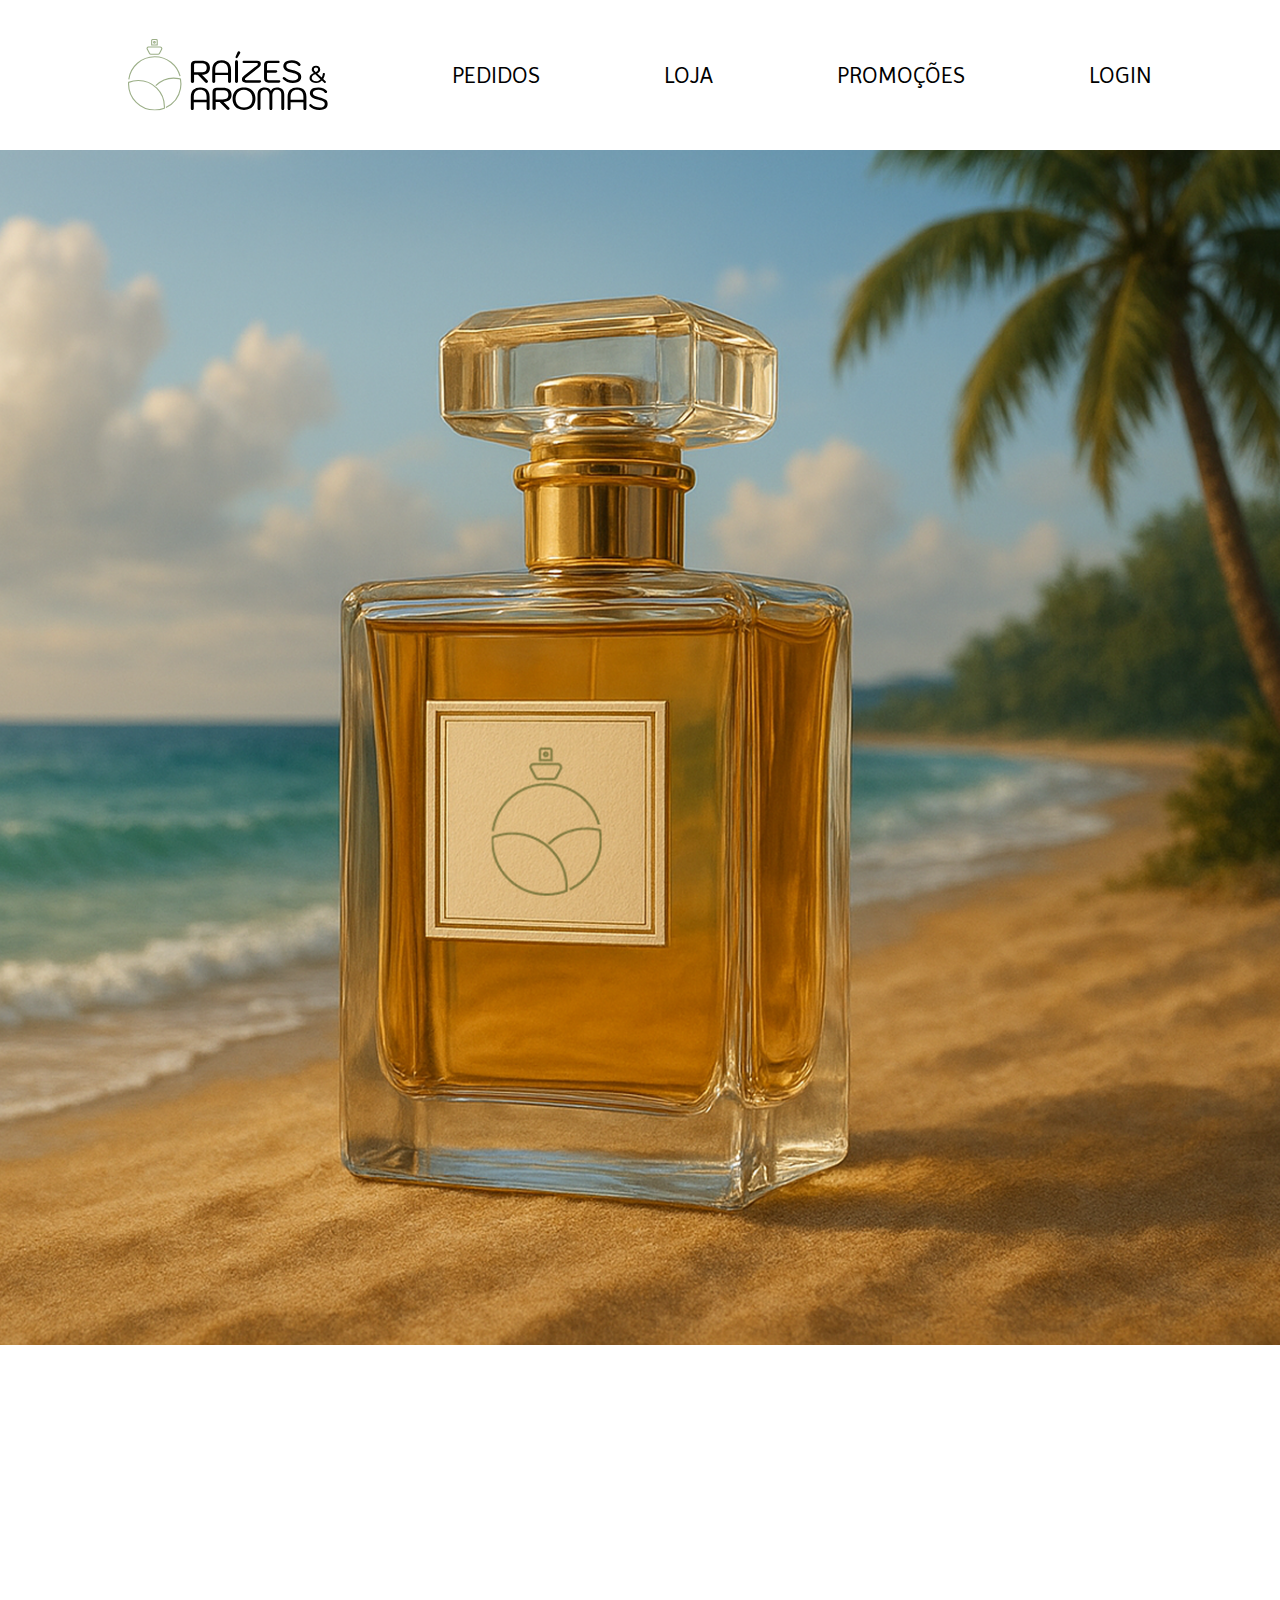
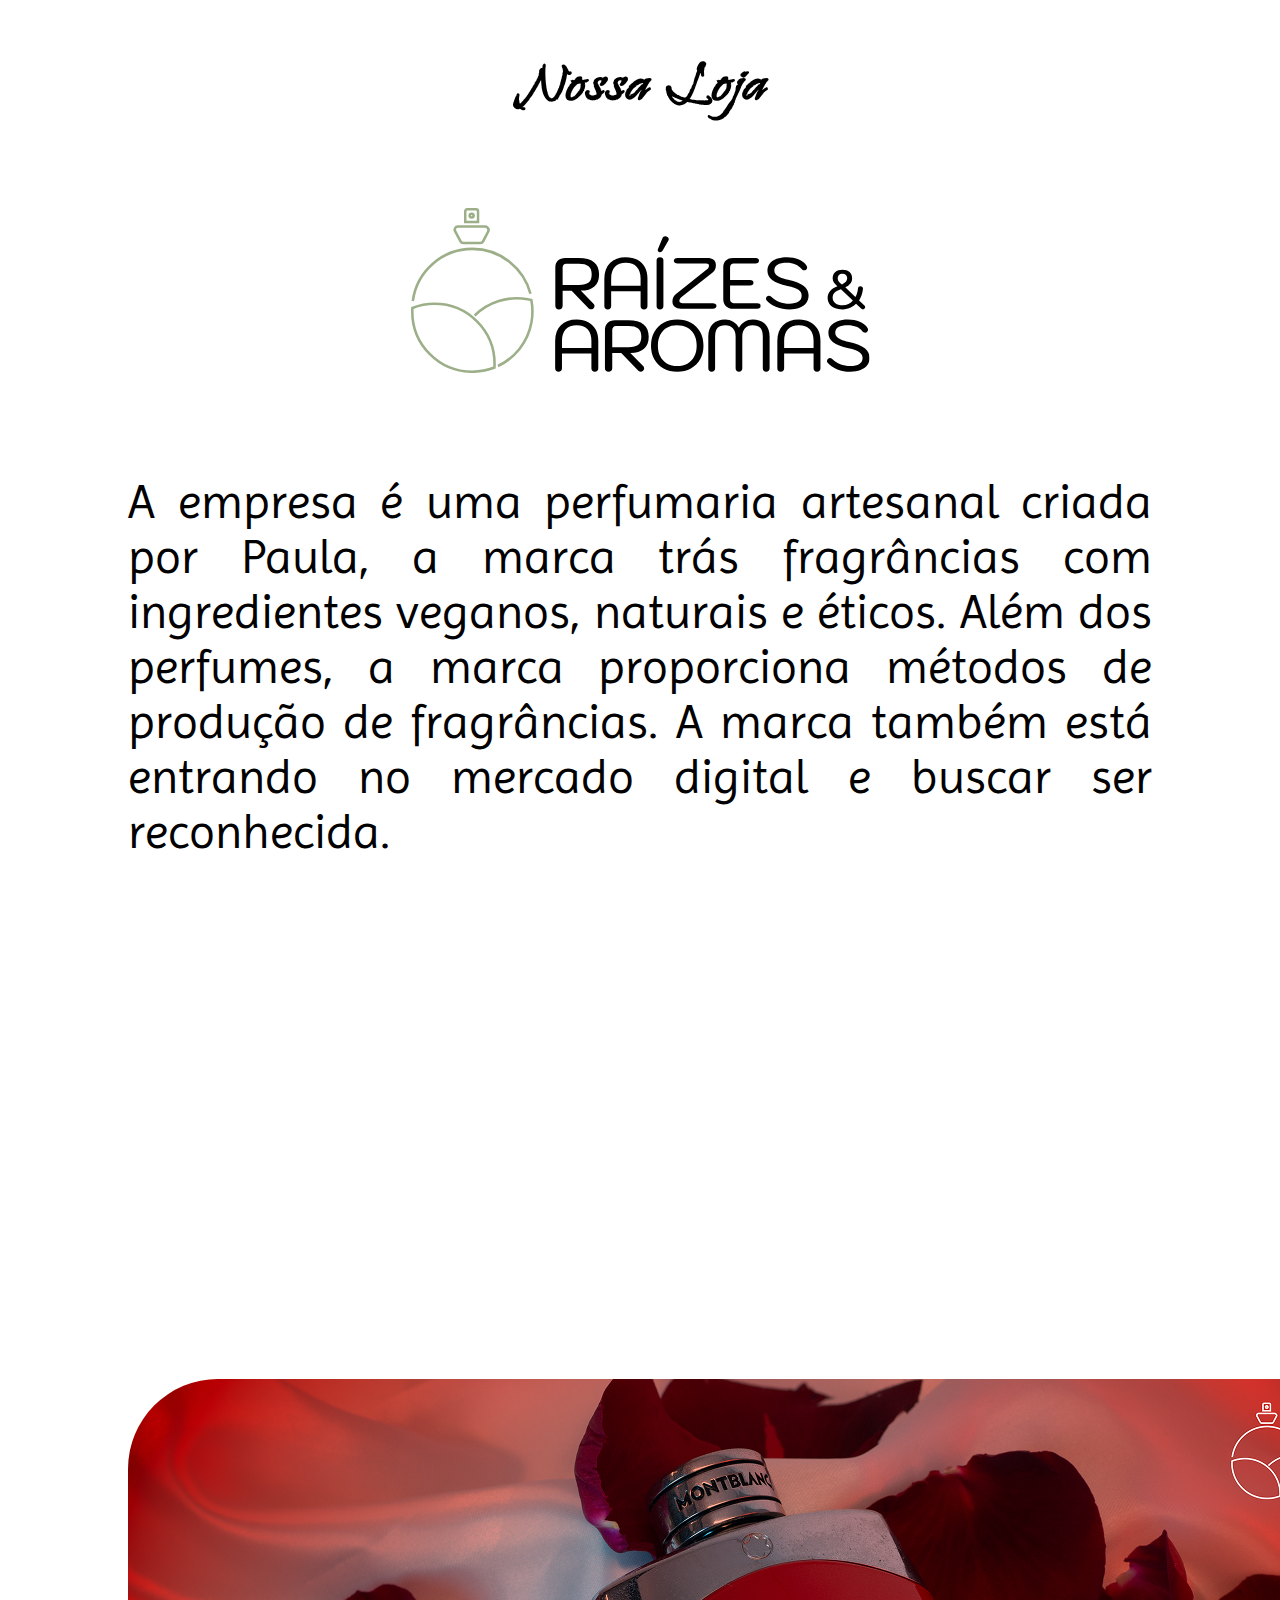
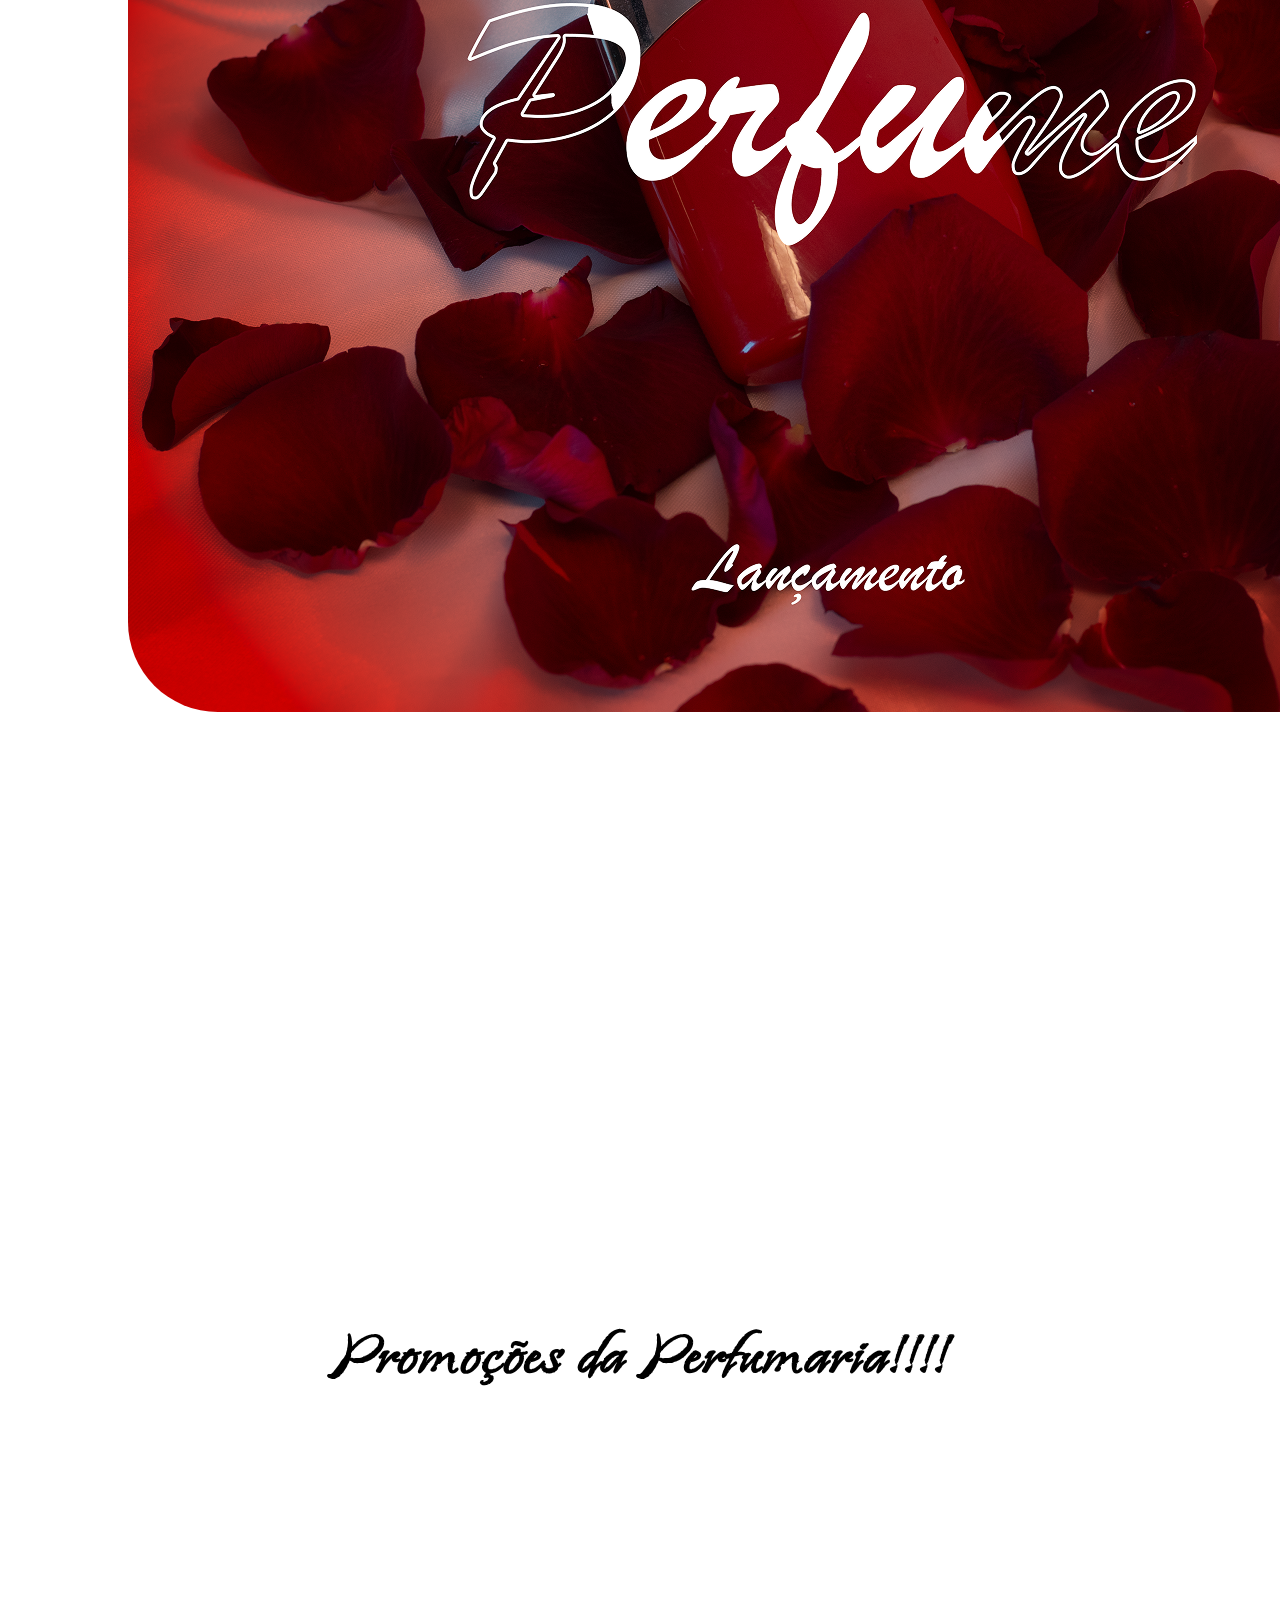
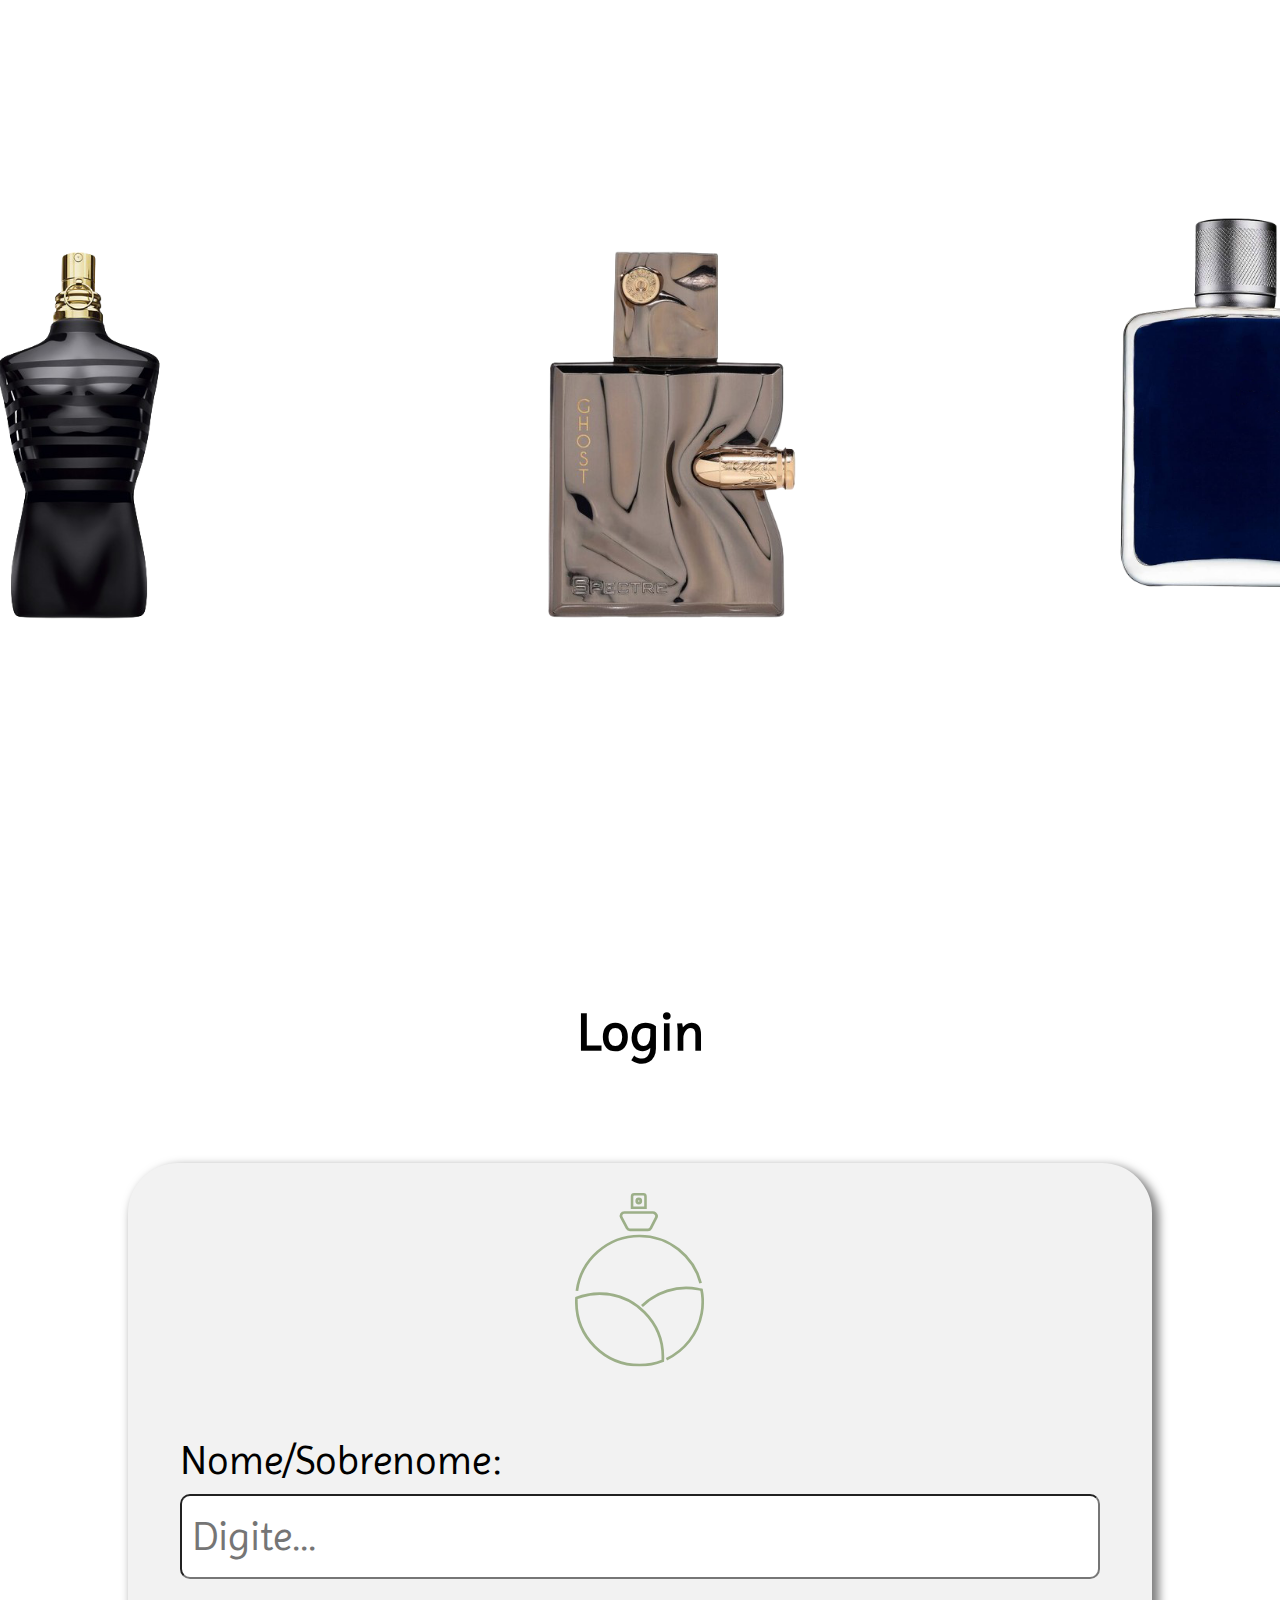
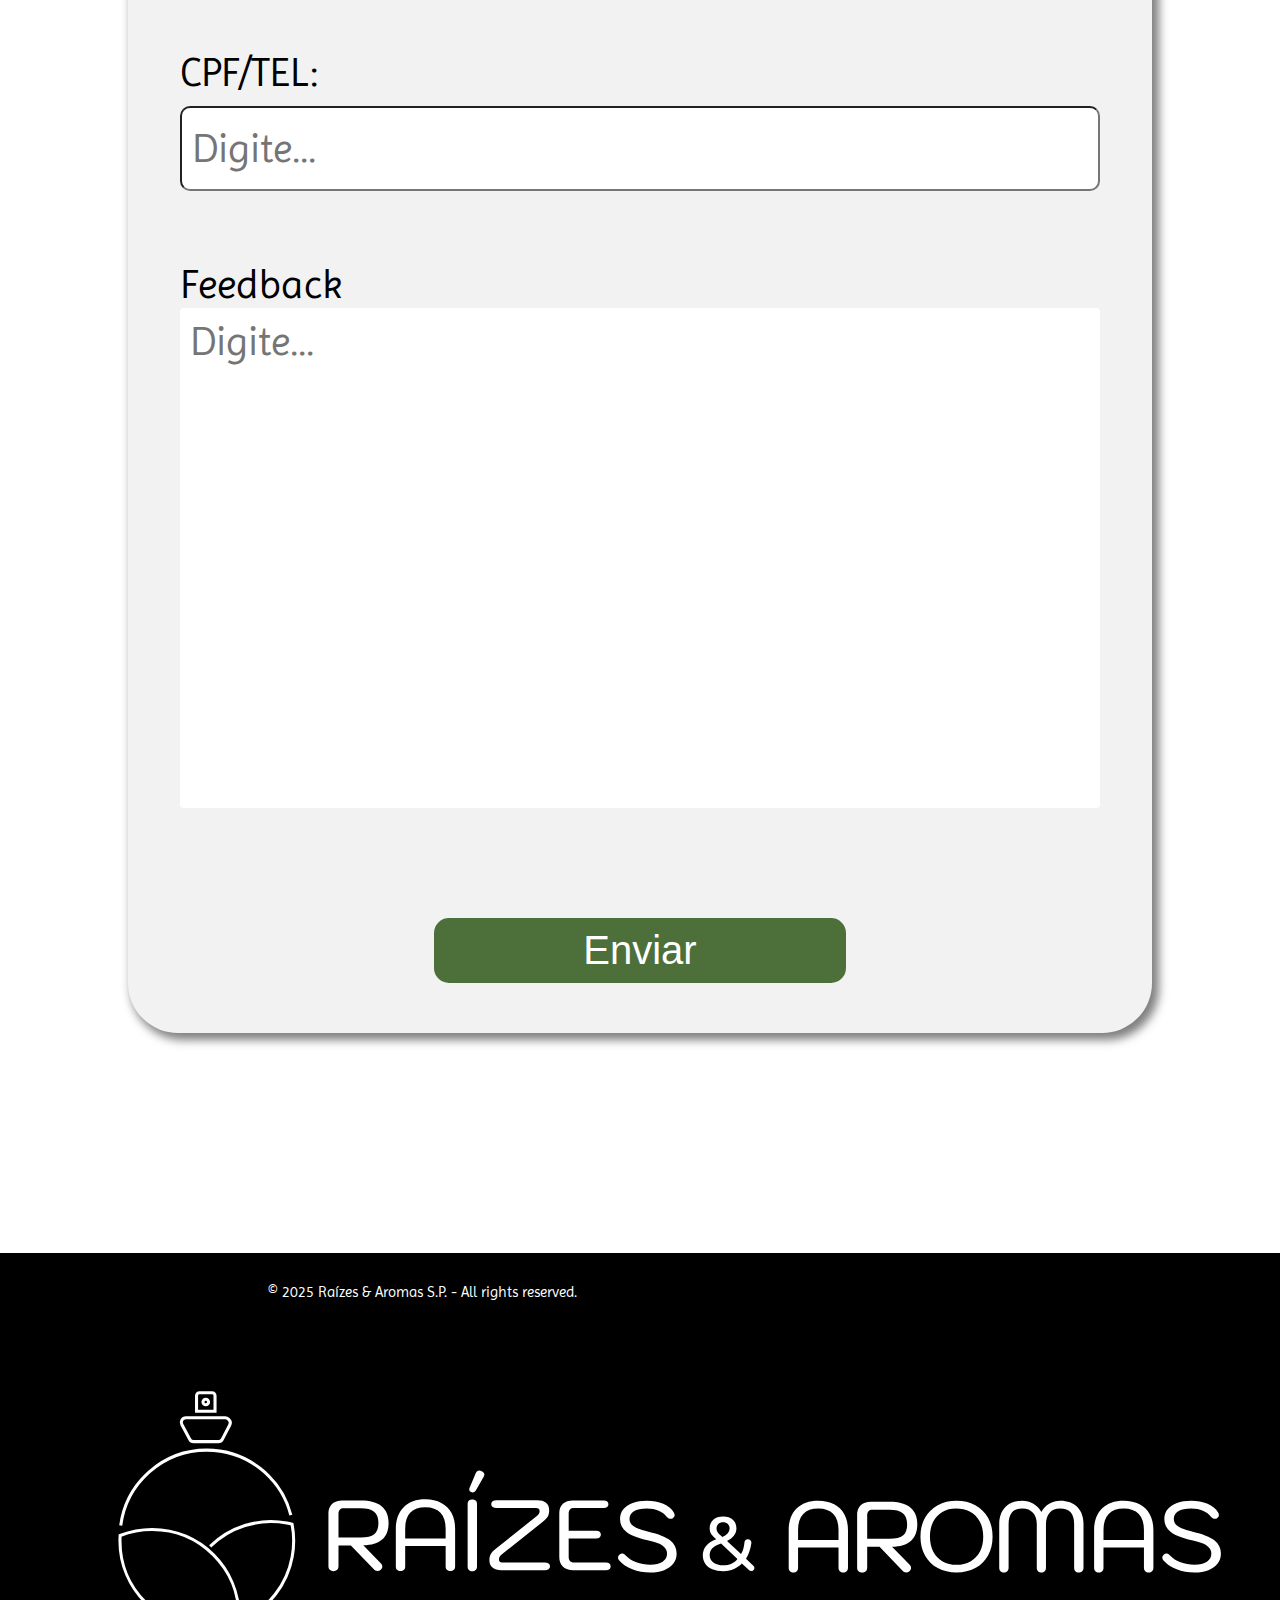
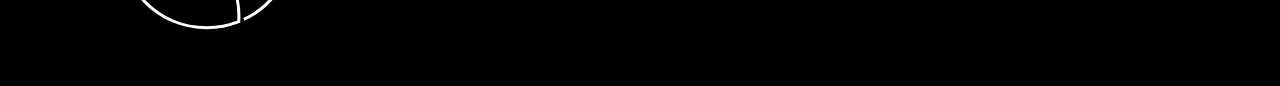
<file: index.html>
<!DOCTYPE html>
<html lang="pt-BR">

<head>
    <!-- Config Base  -->
    <meta charset="UTF-8">
    <meta name="viewport" content="width=device-width, initial-scale=1.0">
    <title>Raízes e Aromas</title>
    <link rel="Shortcut icon" href="SVG/Favicon.svg" type="img/x-icon">

    <link rel="stylesheet" href="style.css">

    <script src="script.js" defer></script>
</head>

<body>
    <main>
        <div id="sombra"></div>
        <header class="espaco-lateral">
            <img src="./SVG/Raizes e aromas logo.svg" alt="Logo da Raizes e Aromas">

            <nav id="menu" class="menu">
                <a href="#Pedidos">Pedidos</a>
                <a href="#Sobre-Loja">Loja</a>
                <a href="#Promoções">Promoções</a>
                <a href="#Login">Login</a>
            </nav>

            <button id="menu_botao" onclick="abreFechaMenu()">
                <svg id="icone-barras" xmlns="http://www.w3.org/2000/svg"
                    viewBox="0 0 640 640"><!--!Font Awesome Free v7.1.0 by @fontawesome - https://fontawesome.com License - https://fontawesome.com/license/free Copyright 2025 Fonticons, Inc.-->
                    <path
                        d="M96 160C96 142.3 110.3 128 128 128L512 128C529.7 128 544 142.3 544 160C544 177.7 529.7 192 512 192L128 192C110.3 192 96 177.7 96 160zM96 320C96 302.3 110.3 288 128 288L512 288C529.7 288 544 302.3 544 320C544 337.7 529.7 352 512 352L128 352C110.3 352 96 337.7 96 320zM544 480C544 497.7 529.7 512 512 512L128 512C110.3 512 96 497.7 96 480C96 462.3 110.3 448 128 448L512 448C529.7 448 544 462.3 544 480z" />
                </svg>

                <svg id="icone-x" xmlns="http://www.w3.org/2000/svg"
                    viewBox="0 0 640 640"><!--!Font Awesome Pro v7.1.0 by @fontawesome - https://fontawesome.com License - https://fontawesome.com/license (Commercial License) Copyright 2025 Fonticons, Inc.-->
                    <path
                        d="M504.6 148.5C515.9 134.9 514.1 114.7 500.5 103.4C486.9 92.1 466.7 93.9 455.4 107.5L320 270L184.6 107.5C173.3 93.9 153.1 92.1 139.5 103.4C125.9 114.7 124.1 134.9 135.4 148.5L278.3 320L135.4 491.5C124.1 505.1 125.9 525.3 139.5 536.6C153.1 547.9 173.3 546.1 184.6 532.5L320 370L455.4 532.5C466.7 546.1 486.9 547.9 500.5 536.6C514.1 525.3 515.9 505.1 504.6 491.5L361.7 320L504.6 148.5z" />
                </svg>

            </button>
        </header>

    </main>

    <div class="Banner-Inicial">
        <img src="./IMG/Imagem Banner 1.png" alt="Banner da Loja Inicial">
    </div>

    <div class="Título-Loja">
        <h2>Nossa Loja</h2>
    </div>

    <div id="Favicon" class="espaco-lateral">
        <img src="./SVG/Raizes e aromas logo.svg" alt="Favicon Negativo">
    </div>
    <section id="Sobre-Loja" class="espaco-lateral">

        <div id="Loja">
            <p>A empresa é uma perfumaria artesanal criada por Paula, a marca trás fragrâncias com ingredientes veganos,
                naturais e éticos. Além dos perfumes, a marca proporciona métodos de produção de fragrâncias.
                A marca também está entrando no mercado digital e buscar ser reconhecida.</p>
        </div>

    </section>

    <div id="promo" class="espaco-lateral">
        <img src="./IMG/Perfume Produto 3.png" alt="Imagem Ilustrativa">
    </div>

    <section id="Promoções" class="espaco-lateral">
        <h1>Promoções da Perfumaria!!!!</h1>
    </section>

    <main>
        <section id="Produtos" class="espaco-lateral">

            <!-- Tentei animar igual do figma e não Conseguir -->

            <div class="card">
                <img src="./IMG/Jean paul Gaultier copiar.png" alt="Porto Ray">
                <strong>
                    <h3>Perfume: Porto Ray</h3>
                </strong>
                <p>220 - 200</p>
            </div>

            <div class="card">
                <img src="./IMG/Ghost Perfume copiar.png" alt="Ghoster">
                <strong>
                    <h3>Perfume: Ghoster</h3>
                </strong>
                <p>220 - 200</p>
            </div>

            <div class="card">
                <img src="./IMG/Homem Essence copiar.png" alt="BodyBlue">
                <strong>
                    <h3>Perfume: BodyBlue</h3>
                </strong>
                <p>200 - 180</p>
            </div>

        </section>

        <div class="título">
            <h2>Login</h2>
        </div>

        <section id="Login" class="espaco-lateral">


            <form action="">
                <img src="./SVG/Favicon.svg" alt="Logo Favicon">
                <div class="campo">
                    <label for="campo-nome">Nome/Sobrenome:</label>
                    <input type="text" id="campo-nome" placeholder="Digite...">
                    <!-- <img src="./IMG/Favicon.png" alt="Favicon"> -->
                </div>

                <div class="campo">
                    <label for="campo-email">CPF/TEL:</label>
                    <input type="email" id="campo-email" placeholder="Digite...">
                </div>

                <div class="campo-descricao">
                    <label for="campo-texto">Feedback</label>
                    <textarea id="campo-texto" placeholder="Digite..." cols="50" rows="10"></textarea>
                </div>

                <button type="submit">Enviar</button>
            </form>

        </section>

    </main>

    <footer>
        <div class="espaco-lateral">
            <p>© 2025 Raízes & Aromas S.P. - All rights reserved.</p>
            <div class="icones-redes">
                <a href="https://www.instagram.com/raizes.e.aromas?igsh=ZDYzcmw1a2x6NHhu_/">
                    <svg xmlns="http://www.w3.org/2000/svg" width="60" height="60" fill="currentColor"
                        class="bi bi-instagram" viewBox="0 0 16 16">
                        <path
                            d="M8 0C5.829 0 5.556.01 4.703.048 3.85.088 3.269.222 2.76.42a3.9 3.9 0 0 0-1.417.923A3.9 3.9 0 0 0 .42 2.76C.222 3.268.087 3.85.048 4.7.01 5.555 0 5.827 0 8.001c0 2.172.01 2.444.048 3.297.04.852.174 1.433.372 1.942.205.526.478.972.923 1.417.444.445.89.719 1.416.923.51.198 1.09.333 1.942.372C5.555 15.99 5.827 16 8 16s2.444-.01 3.298-.048c.851-.04 1.434-.174 1.943-.372a3.9 3.9 0 0 0 1.416-.923c.445-.445.718-.891.923-1.417.197-.509.332-1.09.372-1.942C15.99 10.445 16 10.173 16 8s-.01-2.445-.048-3.299c-.04-.851-.175-1.433-.372-1.941a3.9 3.9 0 0 0-.923-1.417A3.9 3.9 0 0 0 13.24.42c-.51-.198-1.092-.333-1.943-.372C10.443.01 10.172 0 7.998 0zm-.717 1.442h.718c2.136 0 2.389.007 3.232.046.78.035 1.204.166 1.486.275.373.145.64.319.92.599s.453.546.598.92c.11.281.24.705.275 1.485.039.843.047 1.096.047 3.231s-.008 2.389-.047 3.232c-.035.78-.166 1.203-.275 1.485a2.5 2.5 0 0 1-.599.919c-.28.28-.546.453-.92.598-.28.11-.704.24-1.485.276-.843.038-1.096.047-3.232.047s-2.39-.009-3.233-.047c-.78-.036-1.203-.166-1.485-.276a2.5 2.5 0 0 1-.92-.598 2.5 2.5 0 0 1-.6-.92c-.109-.281-.24-.705-.275-1.485-.038-.843-.046-1.096-.046-3.233s.008-2.388.046-3.231c.036-.78.166-1.204.276-1.486.145-.373.319-.64.599-.92s.546-.453.92-.598c.282-.11.705-.24 1.485-.276.738-.034 1.024-.044 2.515-.045zm4.988 1.328a.96.96 0 1 0 0 1.92.96.96 0 0 0 0-1.92m-4.27 1.122a4.109 4.109 0 1 0 0 8.217 4.109 4.109 0 0 0 0-8.217m0 1.441a2.667 2.667 0 1 1 0 5.334 2.667 2.667 0 0 1 0-5.334" />
                    </svg>
                </a>
            </div>
        </div>
        <img src="./SVG/Logo da Raízes.svg" alt="Logo_Horizontal">
    </footer>

    <script src="https://cdn.jsdelivr.net/npm/bootstrap@5.3.6/dist/js/bootstrap.bundle.min.js"
        integrity="sha384-j1CDi7MgGQ12Z7Qab0qlWQ/Qqz24Gc6BM0thvEMVjHnfYGF0rmFCozFSxQBxwHKO"
        crossorigin="anonymous"></script>

</body>

</html>
</file>
<file: style.css>
/* @import url('https://fonts.googleapis.com/css2?family=Imprima&display=swap');
@import url('https://fonts.googleapis.com/css2?family=Island+Moments&display=swap'); */

@font-face {
    font-family: "Imprima";
    src: url(./fonts/Imprima-Regular.ttf);
}

@font-face {
    font-family: "IslandMoments";
    src: url(./fonts/IslandMoments-Regular.ttf);
}

/* @font-face {
    font-family: ;
    src: url();
} */


* {
    margin: 0;
    padding: 0;
    box-sizing: border-box;
}

:root {
    --branco: #fff;
    --preto: #000;
    --cor-da-raizes-e-aromas: #9CAF88;
    --cor-da-paleta: #A8B5A2;
    --cor-da-paleta-Verde-Escuro: #0F5E0E;
    --cor-da-paleta-Marrom: #8B6C42;

}

.espaco-lateral {
    width: 80vw;
    max-width: 1400px;
    margin: 0 auto;

}

/* --------------Banner-------------- */

.Banner-Inicial {
    display: flex;
    justify-content: center;
    /* Para Centralizar*/

    max-width: 2560px;
    height: 1195px;
    /* Tamanho Adequado */
}

/* -------------Menu------------- */


header {
    height: 150px;
    display: flex;
    justify-content: space-between;
    align-items: center;


}

header img {
    width: 200px;

}

.menu {
    max-width: 700px;
    width: 70%;
    display: flex;
    justify-content: space-between;

}

.menu a {
    font-size: 23px;
    color: var(--preto);
    text-decoration: none;
    text-transform: uppercase;

    font-family: "Imprima";

}

.menu a #Login {
    background-color: var(--cor-da-paleta-Verde-Escuro);
    border-radius: 20px;

}

.menu a:hover {
    color: var(--cor-da-raizes-e-aromas);
    transition: 300ms;

}

/* --------------Menu de Hamburguer-------------- */

#icone-barras,
#icone-x,
#menu_botao {
    display: none;
}



/* ------------Responsividade------------ */

@media screen and (max-width: 768px) {

    #sombra {
        background-color: var(--cor-da-raizes-e-aromas);
        backdrop-filter: blur(15px);
        z-index: 1;
        position: fixed;

        width: 100vw;
        height: 100vh;
        right: -101vw;
        transition: .5s;

    }

    #menu_botao {
        display: block;
        z-index: 1;

    }

    header {
        position: relative;

    }

    header button {
        width: 50px;
        background: none;

        border: none;
        display: unset;

        cursor: pointer;
    }

    header svg {
        fill: var(--cor-da-paleta-Marrom);
    }

    #icone-barras {
        display: block;

    }

    nav.menu {
        width: 200px;
        padding: 0px 30px;
        flex-direction: column;
        justify-content: space-around;

        gap: 15px;
        position: fixed;
        top: 165px;
        right: -210px;
        z-index: 1;

        transition: .5s;

    }

    .menu a {
        color: var(--preto);
    }

}

/* .banner {
    display: flex;
    justify-content: space-evenly;
    align-items: space-between;
    justify-content: flex-start;
    align-self: flex-start;

} */

/* ------------Sobre a Loja------------ */
#Sobre-Loja {
    display: flex;
    align-items: center;
    gap: 80px;
    margin-bottom: 120px;

}

/* /* #Sobre h2 {
    margin-right: -15px;
    margin-left: 40px;
    margin-bottom: 290px; 

} */

#Sobre-Loja p {
    font-family: "Imprima";
    font-size: 48px;
    text-align: justify;
    margin-top: 300px;

}

/* ------------------------------------------ */

#Favicon {
    max-width: 460px;
    width: 40%;

    margin-top: 80px;
    justify-content: center;
    align-items: center;
    display: flex;

    /* margin-left: 600px; */
}

.Título-Loja {
    margin-top: 300px;
    font-weight: 400;
    font-size: 48px;
    margin-left: 200px;

    text-align: center;
    align-items: center;
    margin-right: 200px;
    font-family: "IslandMoments";

}

#Loja p {
    text-align: flex;
    margin-top: 100px;
    color: var(--preto);

}

/* ----------------Promoções---------------- */

#promo img {
    border-radius: 90px;
    margin-top: 400px;

}

#Promoções {
    display: flex;
    justify-content: center;

    margin-top: 600px;
}

#Promoções h1 {
    font-family: "IslandMoments";
    font-size: 75px;

}

#Produtos {
    margin-top: 300px;
    display: flex;
    justify-content: center;

    height: 600px;
    gap: 120px;
    /* box-shadow: 0 8px 8px rgba(0, 0, 0, 0.3); */

}

#Produtos .card {
    cursor: pointer;

    width: 400px;
    height: 700px;
    margin: 60px;
    border-radius: 50px;

    margin-bottom: 200px;

    display: flex;
    flex-direction: column;
    align-items: center;
    justify-content: center;

    text-align: center;
    font-family: "Imprima";
    font-size: 30px;



}

#Produtos .card:hover {
    background-color: var(--cor-da-paleta-Verde-Escuro);
    transition: ease-in-out 0.5s;

}



.card h3,
p {
    font-family: "Imprima";
    font-size: 40px;
    margin-top: 30px;
    color: var(--branco);

}

.card img {
    height: 450px;
    padding: 30px 30px;
}

/* ---------------Login--------------- */
.título {
    margin-top: 500px;
    font-family: "Imprima";
    margin-top: 300px;
    font-weight: 400;
    font-size: 35px;
    margin-left: 200px;

    text-align: center;
    align-items: center;
    margin-right: 200px;

}

#Login {
    margin-top: 100px;
    margin-bottom: 220px;
    background-color: #f2f2f2;
    border-radius: 50px;

    box-shadow: 5px 5px 10px 2px rgba(0, 0, 0, 0.5);
    padding-top: 30px;
}

#Login h2 {
    padding-bottom: 105px;
    font-family: "Imprima";
    font-size: 30px;
    color: var(--branco);


    justify-content: center;
    display: flex;
}

/* #Login img {
    display: flex;
    justify-content: space-between;

    margin-left: 900px;
} */

#Login form {
    display: flex;
    flex-direction: column;
    align-items: center;
    gap: 70px;
}

.campo {
    display: flex;
    flex-direction: column;
    text-align: left;
    width: 920px;
    gap: 10px;
}

.campo input {
    color: var(--preto);

    /* border-top: 3px solid var(--preto);
    border-right: 5px solid var(--preto);
    border-bottom: 10px solid var(--preto);
    border-left: 6px solid var(--preto); */

    border-radius: 10px;

    height: 85px;
    font-size: 40px;
    font-family: "Imprima";
    padding-left: 10px
}


.campo-descricao textarea {
    color: var(--preto);

    /* border-top: 3px solid var(--preto);
    border-right: 5px solid var(--preto);
    border-bottom: 10px solid var(--preto);
    border-left: 6px solid var(--preto); */

    border-radius: 10px;

    height: 85px;
    font-size: 40px;
    font-family: "Imprima";
    padding-left: 10px
}

.campo-descricao {
    width: 920px;

    text-align: left;

    font-size: 40px;
    font-family: "Imprima";

    display: flex;
    flex-direction: column;
    justify-content: space-between;

    margin-bottom: 30px;
}

.campo-descricao textarea {
    color: var(--preto);
    background-color: var(--branco);

    border: none;
    border-radius: 4px;
    outline: none;
    padding: 10px;

    height: 500px;

    /* border-top: 3px solid var(--preto);
    border-right: 5px solid var(--preto);
    border-bottom: 10px solid var(--preto);
    border-left: 6px solid var(--preto); */

    resize: none;
}

.campo textarea {
    color: var(--preto);

    /* border-top: 3px solid var(--preto);
    border-right: 5px solid var(--preto);
    border-bottom: 10px solid var(--preto);
    border-left: 6px solid var(--preto); */

    border-radius: 10px;

    height: 185px;
    font-size: 40px;
    font-family: "Imprima";
    padding-left: 10px
}

.campo label {
    color: var(--preto);
    font-size: 40px;
    text-decoration: none;
    font-family: "Imprima"
}

#Login form button {
    cursor: pointer;
    background-color: #4d6f39;
    margin-top: 10px;

    height: 65px;
    width: 412px;
    border: none;

    border-radius: 15px;
    color: var(--branco);
    font-size: 40px;

    margin-bottom: 50px;

}

#Login form button:hover {
    background-color: var(--cor-da-paleta-Verde-Escuro);
    transition: 0.5s;
}

/* ----------Footer---------- */


footer {
    background-color: #000;

}

footer p {
    font-family: "Imprima";
    font-size: 15px;

    margin-left: 140px;
    padding-top: 30px;


}

.icones-redes {
    margin-left: 1300px;
}

footer img {
    justify-content: center;
    display: flex;
    margin-left: 50px;

}
</file>
